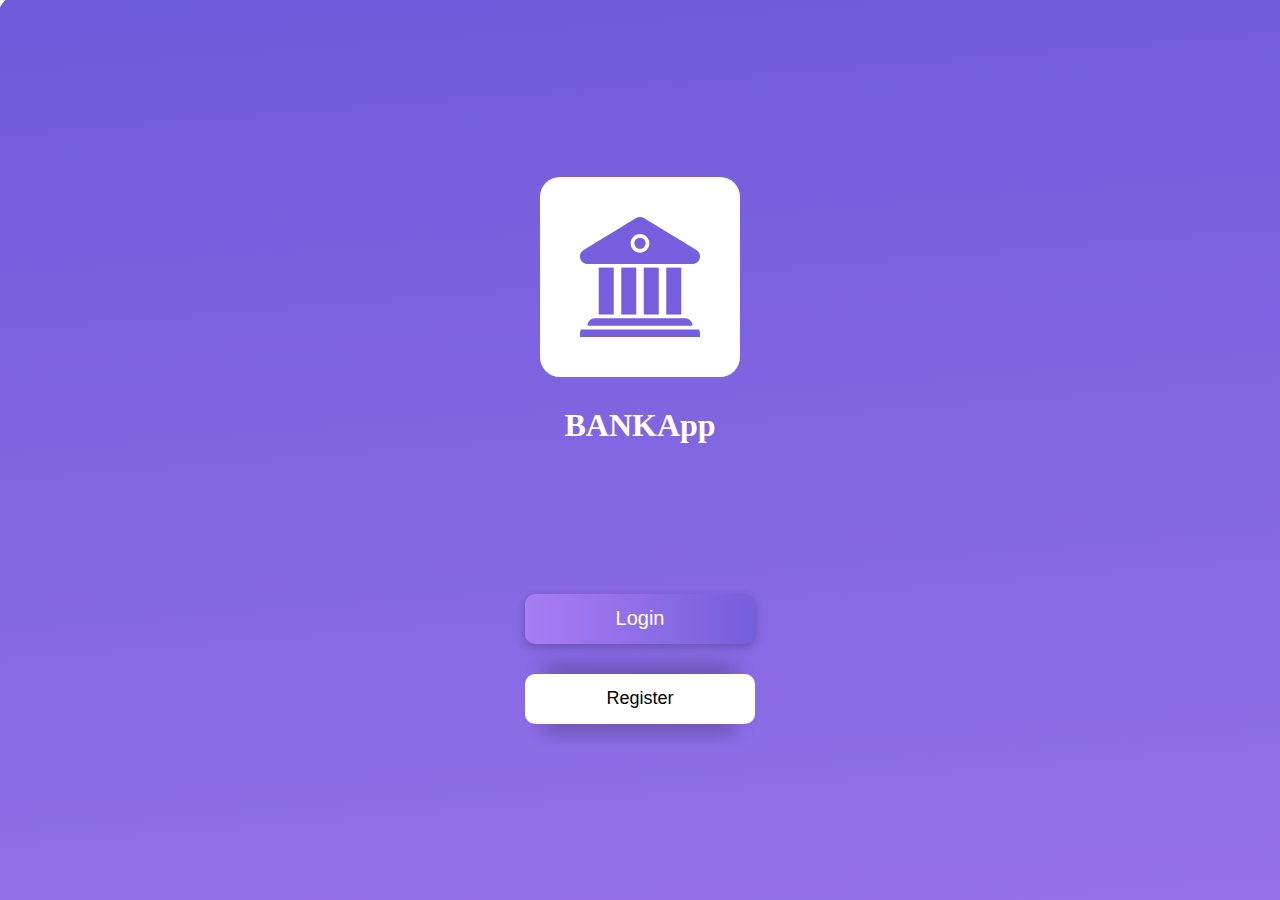
<file: Trabajos/BankApp/index.html>
<!DOCTYPE html>
<html lang="en">
<head>
    <meta charset="UTF-8">
    <meta name="viewport" content="width=device-width, initial-scale=1.0">
    <link rel="stylesheet" href="style.css">
    <title>BankApp</title>
</head>
<body>
    <div class="container_index">
        <div class="container-logo_index">
            <img src="assets/Logo.svg" alt="">
        </div>
        <h1><span>BANK</span>App</h1>
        <div class="container-buttons_index">
            <a href="Login.html"><button class="container-btnlogin_index">Login</button></a>
            <button class="container-btnregister_index">Register</button>
        </div>
    </div>
    
</body>
</html>
</file>
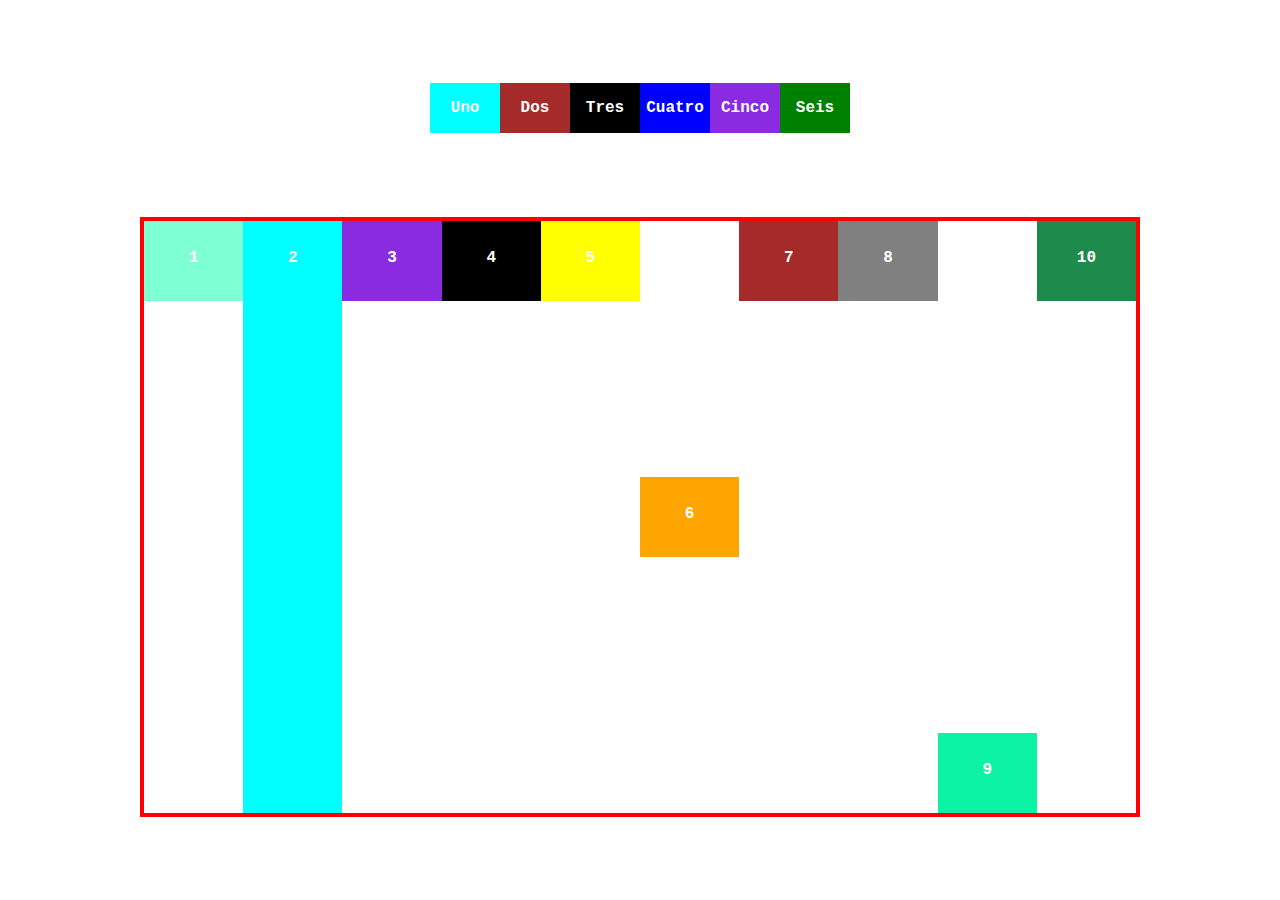
<file: Trabajos/Flex-box 1/index.html>
<!DOCTYPE html>
<html lang="en">
<head>
    <meta charset="UTF-8">
    <meta name="viewport" content="width=device-width, initial-scale=1.0">
    <link rel="stylesheet" href="style.css">
    <title>Flex-box</title>
</head>
<body>
    <div class="container">
        <section class="container1">
            <div class="caja1 p1">
                Uno
            </div>
            <div class="caja1 p2">
                Dos
            </div>
            <div class="caja1 p3">
                Tres
            </div>
            <div class="caja1 p4">
                Cuatro
            </div>
            <div class="caja1 p5">
                Cinco
            </div>
            <div class="caja1 p6">
                Seis
            </div>

        </section>
        <section class="container2">

            <div class="caja2 c1">
                1
            </div>
            <div class="caja2 c2">
                2
            </div>
            <div class="caja2 c3">
                3
            </div>
            <div class="caja2 c4">
                4
            </div>
            <div class="caja2 c5">
                5
            </div>
            <div class="caja2 c6">
                6
            </div>
            <div class="caja2 c7">
                7
            </div>
            <div class="caja2 c8">
                8
            </div>
            <div class="caja2 c9">
                9
            </div>
            <div class="caja2 c10">
                10
            </div>
            
        </section>

    </div>
    
    
</body>
</html>
</file>
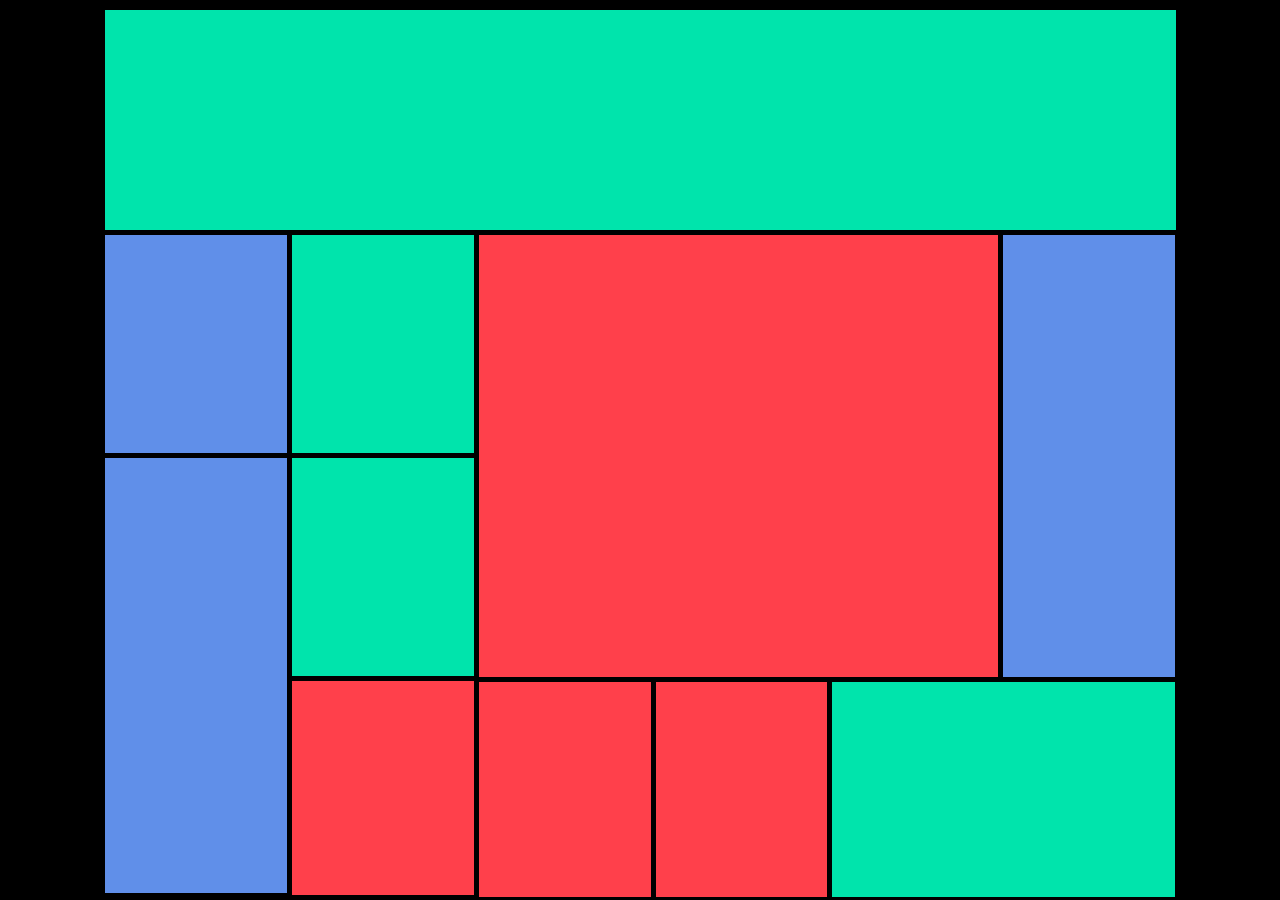
<file: Trabajos/Flex-box 2/index.html>
<!DOCTYPE html>
<html lang="en">
<head>
    <meta charset="UTF-8">
    <meta name="viewport" content="width=device-width, initial-scale=1.0">
    <link rel="stylesheet" href="style.css">
    <title>Document</title>
</head>
<body>

    <div class="container">
        <div class="container2">
            <div class="box1">

            </div>
            <div class="container3">
                <div class="container4">
                    <div class="container6">
                        <div class="box2">

                        </div>
                        <div class="box3">

                        </div>
                    </div>
                    <div class="container7">
                        <div class="box4">

                        </div>
                        <div class="box5">

                        </div>
                        <div class="box6">

                        </div>
                    </div>

                </div>

                <div class="container5">
                    <div class="container8">
                        <div class="box7">

                        </div>
                        <div class="box8">

                        </div>
                    </div>
                    <div class="container9">
                        <div class="box9">

                        </div>
                        <div class="box10">

                        </div>
                        <div class="box11">

                        </div>
                    </div>
                </div>
            </div>
        </div>
    </div>
    
</body>
</html>
</file>
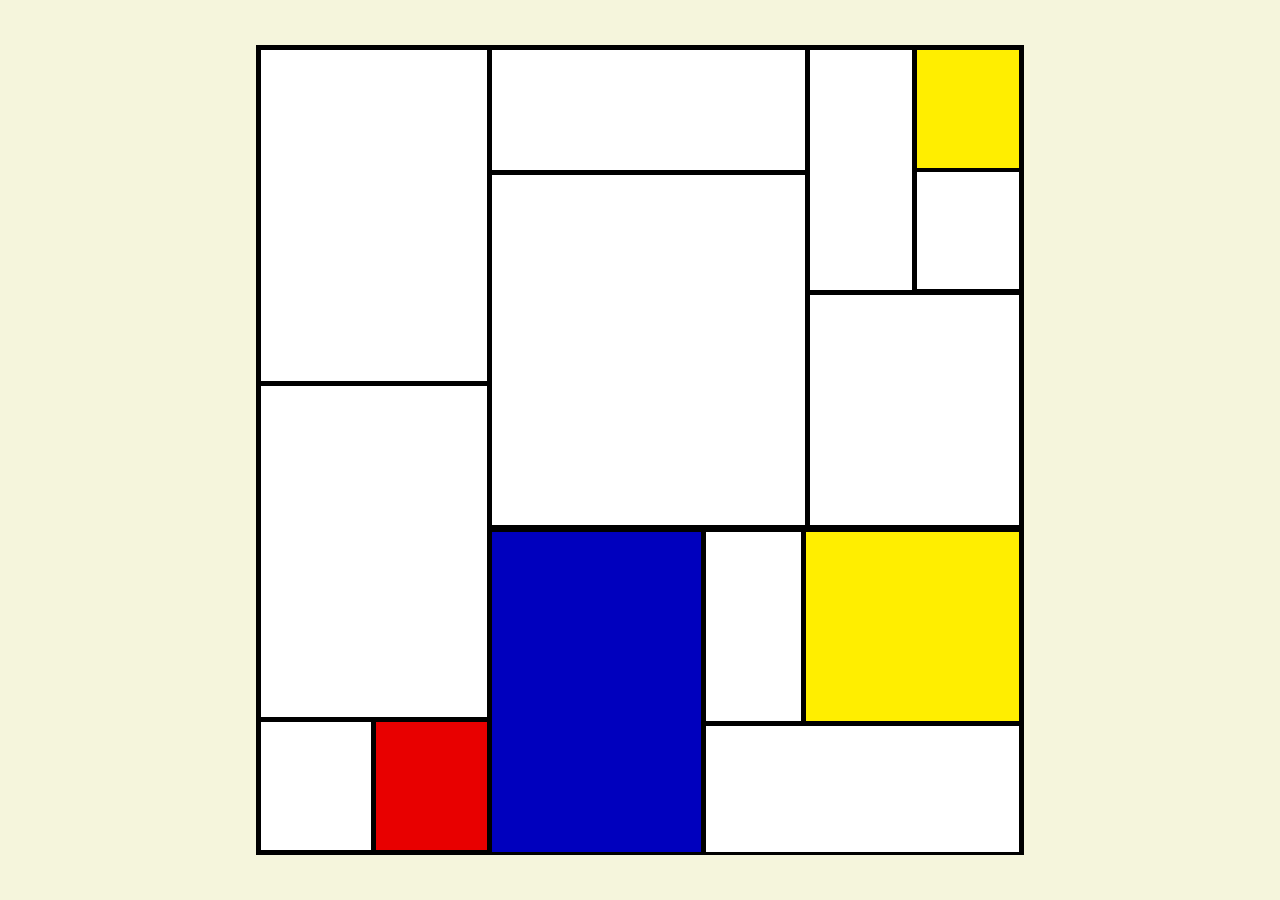
<file: Trabajos/Flex-box 3/index.html>
<!DOCTYPE html>
<html lang="en">
<head>
    <meta charset="UTF-8">
    <meta name="viewport" content="width=device-width, initial-scale=1.0">
    <link rel="stylesheet" href="style.css">
    <title>Document</title>
</head>
<body>
    <div class="container">
        <div class="container1">
            <div class="container2">
                <div class="container4">
                    <div class="box1">

                    </div>
                    <div class="box2">

                    </div>
                </div>
                <div class="container5">
                    <div class="box3">

                    </div>
                    <div class="box4">

                    </div>
                </div>

            </div>
            <div class="container3">
                <div class="container6">
                    <div class="container8">
                        <div class="box5">

                        </div>
                        <div class="box6">

                        </div>
                    </div>
                    <div class="container9">
                        <div class="container10">
                            <div class="box7">

                            </div>
                            <div class="container11">
                                <div class="box8">

                                </div>
                                <div class="box9">

                                </div>
                            </div>

                        </div>
                        <div class="box10">

                        </div>
                    </div>
                </div>
                <div class="container7">
                    <div class="box11">

                    </div>
                    <div class="container12">
                        <div class="container13">
                            <div class="box13">

                            </div>
                            <div class="box14"></div>

                        </div>
                        <div class="box12">

                        </div>
                    </div>

                </div>

            </div>

        </div>
    </div>
    
</body>
</html>
</file>
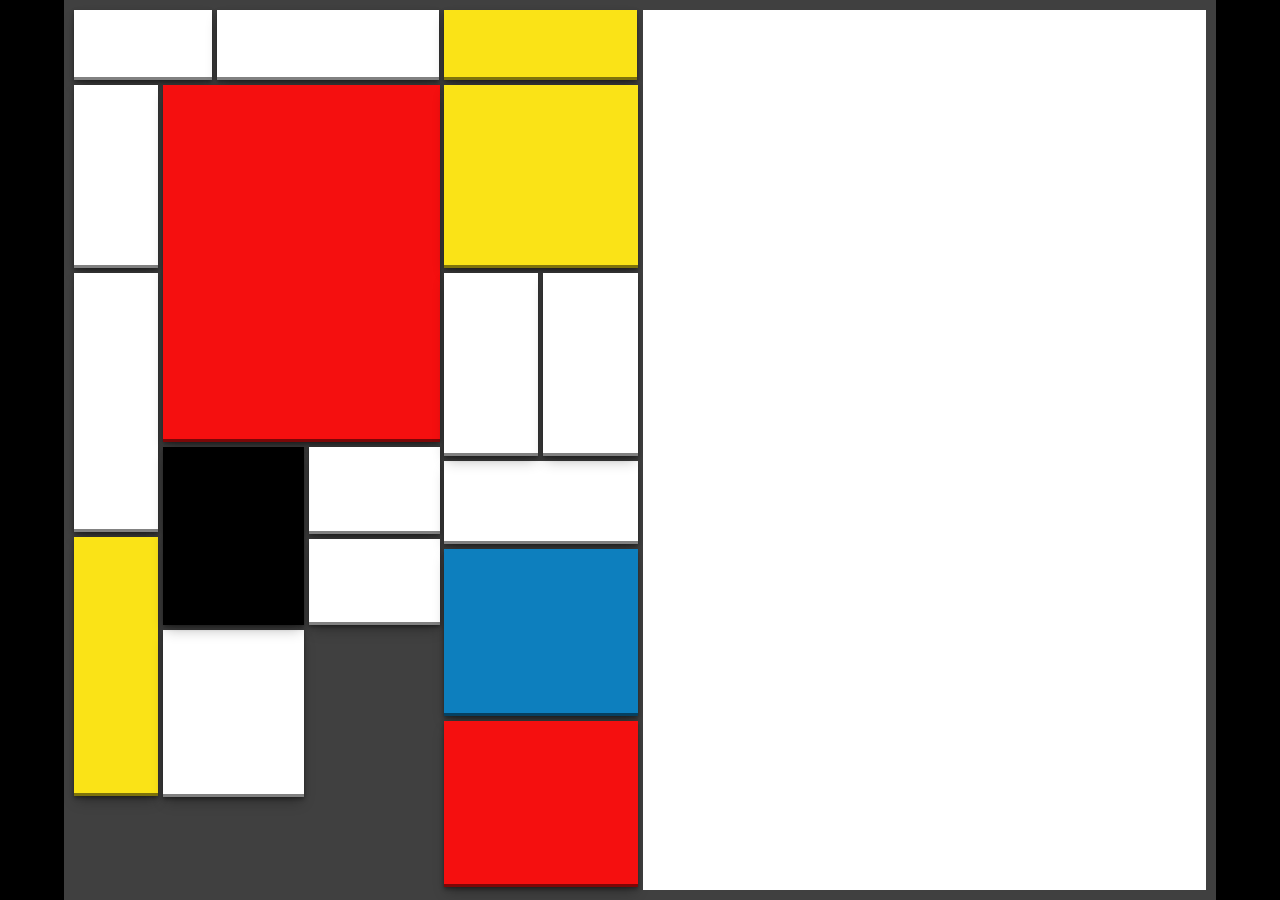
<file: Trabajos/Flex-box 4/Index.html>
<!DOCTYPE html>
<html lang="en">
<head>
    <meta charset="UTF-8">
    <meta name="viewport" content="width=device-width, initial-scale=1.0">
    <link rel="stylesheet" href="Style.css">
    <title>Document</title>
</head>
<body>

    <div class="container">
        <div class="container1">
            <div class="container2">
                <div class="container4">
                    <div class="box1"></div>
                    <div class="box2"></div>
                    <div class="box3"></div>
                </div>
                <div class="container5">
                    <div class="container6">
                        <div class="box4"></div>
                        <div class="box5"></div>
                        <div class="box6"></div>
                    </div>
                    <div class="container7">
                        <div class="box7"></div>
                        <div class="container8">
                            <div class="box8"></div>
                            <div class="container9">
                                <div class="box9"></div>
                                <div class="box10"></div>
                            </div>
                        </div>
                        <div class="box17"></div>
                    </div>
                    <div class="container10">
                        <div class="box11"></div>
                        <div class="container11">
                            <div class="box12"></div>
                            <div class="box13"></div>
                        </div>
                        <div class="box14"></div>
                        <div class="box15"></div>
                        <div class="box16"></div>
                    </div>

                </div>
            </div>
            <div class="container3">

            </div>
        </div>
    </div>
    
</body>
</html>
</file>
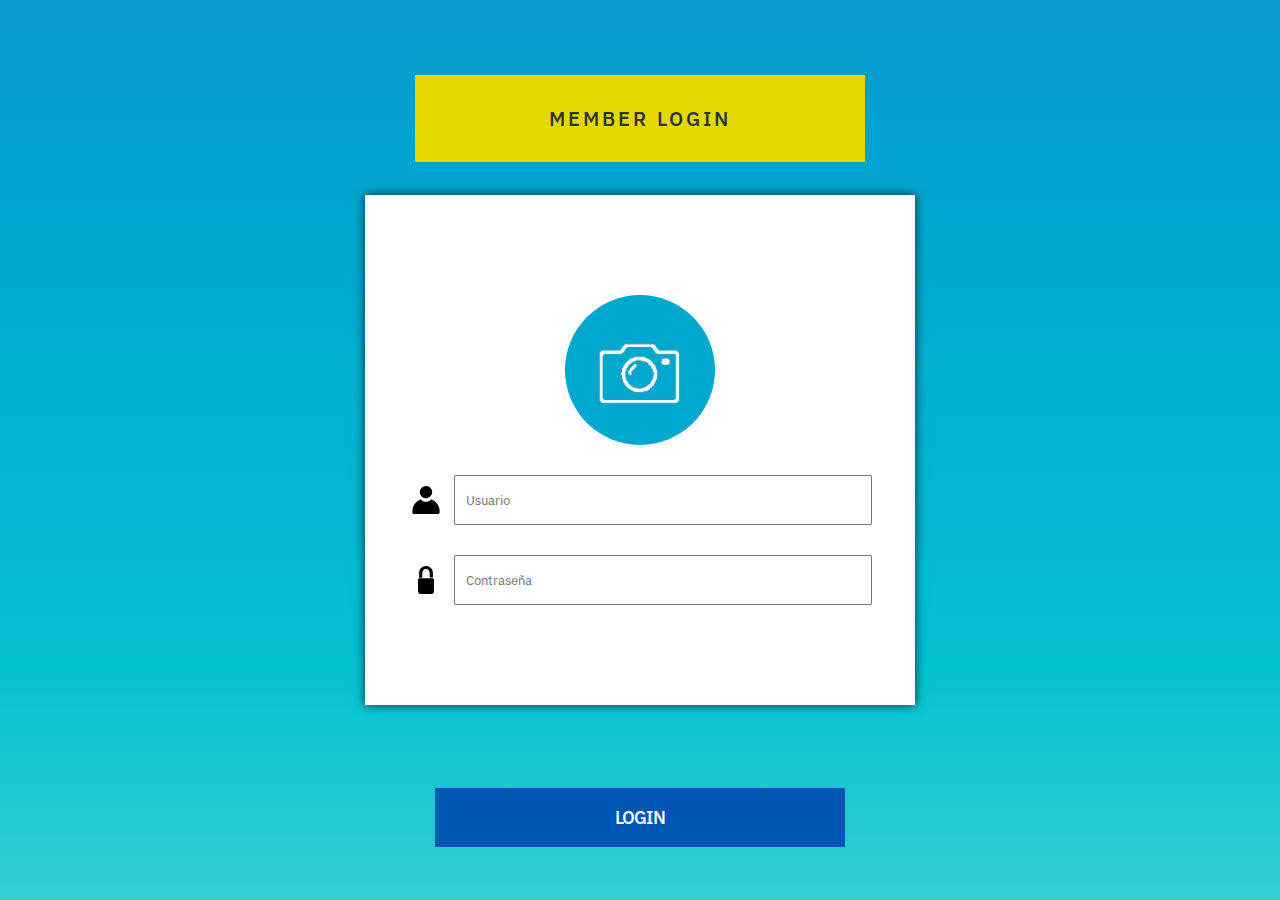
<file: Trabajos/Login/Index.html>
<!DOCTYPE html>
<html lang="es">
<head>
    <meta charset="UTF-8">
    <meta name="viewport" content="width=device-width, initial-scale=1.0">
    <title>Login</title>
    <link rel="stylesheet" href="Style.css">
    <link rel="stylesheet" href="https://cdnjs.cloudflare.com/ajax/libs/animate.css/4.1.1/animate.min.css">

</head>
<body>
    <div class="container2">
        <img src="fotogr.jpg" alt="ErRo$%" class="fotogr">
        <form>
            <div class="input-fiel">
                <img src="user.svg" alt="ErRo$%">
                <input type="text" placeholder="Usuario" required>
            </div>
            <div class="input-fiel">
                <img src="lock.svg" alt="ErRo$%">
                <input type="password" placeholder="Contraseña" required>
            </div>
        </form>
    </div>

    <div class="container1 animate__animated animate__bounceInDown">
        <span class="title">MEMBER LOGIN</span>
    </div>

    <button class="btn animate__animated title2">LOGIN</button>
    
    
</body>
</html>
</file>
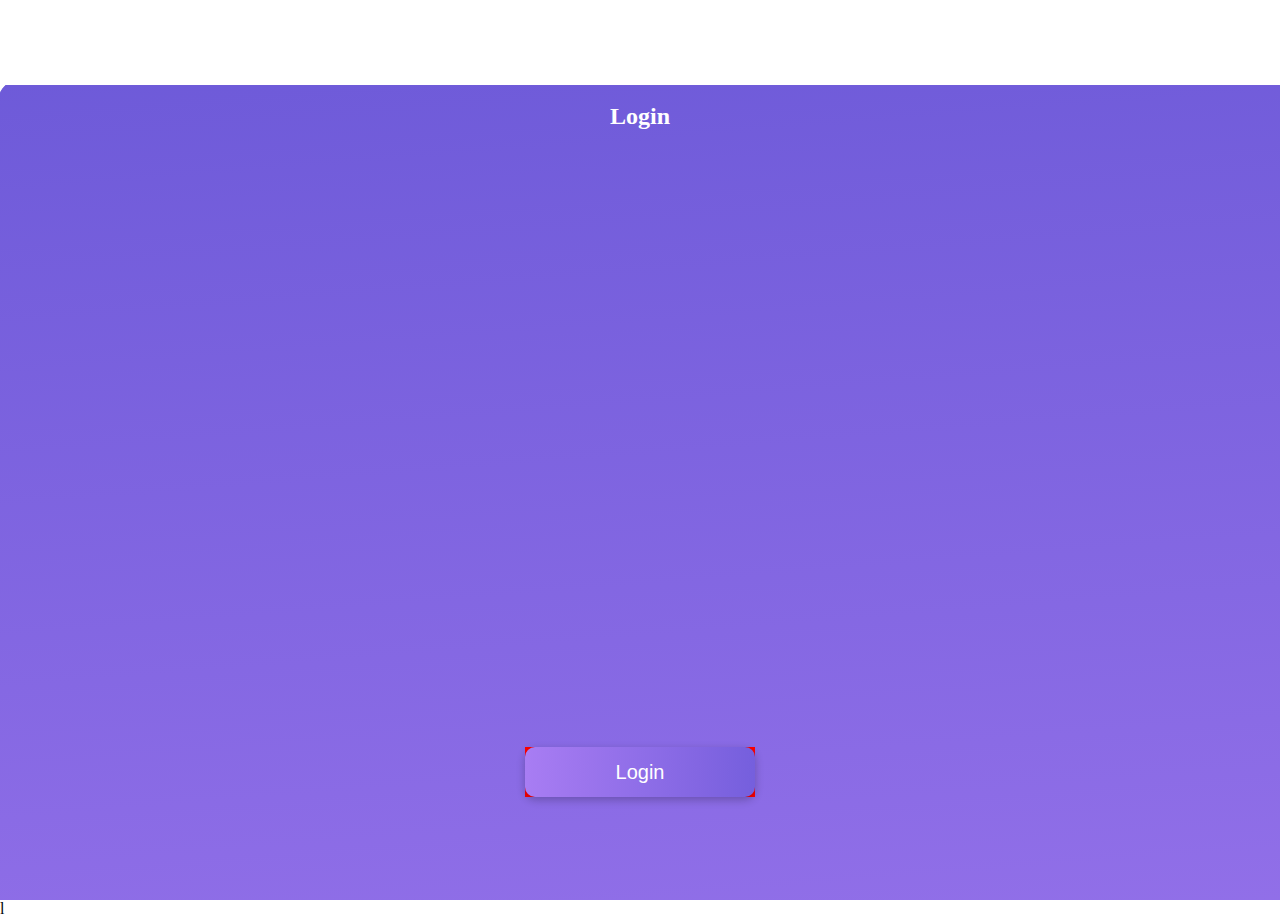
<file: Trabajos/BankApp/Login.html>
<!DOCTYPE html>
<html lang="en">
<head>
    <meta charset="UTF-8">
    <meta name="viewport" content="width=device-width, initial-scale=1.0">
    <link rel="stylesheet" href="Login.css">
    <title>BankApp</title>
</head>
<body>
    <div class="container_Login ">
        <h2>Login</h2>
        <div class="container-perfil_Login">

        </div>

        <div class="container-input_Login">
            
        </div>
        <div class="container-buttons_Login">
            <button class="container-btnlogin_Login">Login</button>

        </div>

    </div>
    
</body>
</html>l
</file>
<file: Trabajos/BankApp/style.css>
* {
    margin: 0;
    padding: 0;
    box-sizing: border-box;
}


.container_index{
    width: 100vw;
    height: 100vh;
    background-image: url(assets/backgrouund.svg);
    background-repeat: no-repeat;
    background-size: 100%;
    display: flex;
    justify-content: center;
    align-items: center;
    flex-direction: column;
}

.container-logo_index{
    width: 200px ;
    height: 200px;
    background-color: white;
    display: flex;
    justify-content: center;
    align-items: center;
    border-radius: 20px;
    margin-bottom: 30px;

}

h1{
    color: white;
    
}

.container-logo_index img{
    width: 120px;
    height: 120px;

}

.container-btnlogin_index{
    width: 230px;
    height: 50px;
    background-image: linear-gradient(to right, #a87df3, #9c75ed, #8f6ee8, #8366e2, #755fdd);
    border: none;
    border-radius: 10px;
    color: white;
    box-shadow: rgba(0, 0, 0, 0.24) 0px 3px 8px;
    font-size: 20px;
}

.container-btnregister_index{
    width: 230px;
    height: 50px;
    background-color: rgb(255, 255, 255);
    border: none;
    border-radius: 10px;
    color: black;
    box-shadow: rgba(0, 0, 0, 0.45) 0px -25px 20px -20px,
    rgba(0, 0, 0, 0.45) 0px 25px 20px -20px;
    font-size: 18px;
    margin-top: 20px;
}

.container-buttons_index{
    display: flex;
    flex-direction: column;
    margin-top: 150px;
    gap: 10px;
}
</file>
<file: Trabajos/Flex-box 1/style.css>
* {
    margin: 0;
    padding: 0;
    box-sizing: border-box;
}


.container{
    display: flex;
    flex-direction: column;
    justify-content: space-evenly;
    align-items: center;
    width: 100vw;
    height: 100vh;
}

.container1{
    border: none;
    background-color: white;
    display: flex;
    flex-direction: row;
}

.container2{
    border: 4px solid red;
    background-color: white;
    display: flex;
    flex-direction: row;
    width: 1000px;
    height: 600px;
     

}

.caja2{
    border: none;
    font-family: 'Courier New', Courier, monospace;
    font-weight: bold;
    background-color: white;
    color: white;
    text-align: center;
    line-height: 75px;


}

.caja1{
    border: none;
    font-family: 'Courier New', Courier, monospace;
    font-weight: bold;
    background-color: white;
    text-align: center;
    line-height: 50px;
    color: white;
}

.p1{
    width: 70px;
    background-color: aqua;
    

}
.p2{
    width: 70px;
    background-color: brown;
    
}
.p3{
    width: 70px;
    background-color: black;
    
}
.p4{
    width: 70px;
    background-color: blue;
    
}
.p5{
    width: 70px;
    background-color: blueviolet;
    
}
.p6{
    width: 70px;
    background-color: green;
    
}

.c1 {
    width: 100px;
    height: 80px;
    background-color: aquamarine;

}
.c2 {
    width: 100px;
    
    background-color: aqua;
    
}
.c3 {
    width: 100px;
    height: 80px;
    background-color: blueviolet;
    
}
.c4 {
    width: 100px;
    height: 80px;
    background-color: black;
    
}
.c5 {
    width: 100px;
    height: 80px;
    background-color: yellow;
    
}
.c6 {
    width: 100px;
    height: 80px;
    background-color: orange;
    align-self: center;
    
}
.c7 {
    width: 100px;
    height: 80px;
    background-color: brown;
    
}
.c8 {
    width: 100px;
    height: 80px;
    background-color: gray;
    
}
.c9 {
    width: 100px;
    height: 80px;
    background-color: rgb(13, 243, 166);
    align-self: flex-end;
    
}
.c10 {
    width: 100px;
    height: 80px;
    background-color: rgb(29, 139, 75);
    
}
</file>
<file: Trabajos/Flex-box 2/style.css>
* {
    margin: 0;
    padding: 0;
    box-sizing: border-box;
}


.container{
    display: flex;
    width: 100vw;
    height: 100vh;
    background-color: black;
    padding: 10px;
    justify-content: center;
    align-items: center;

}

.container2{
    width: 85% ;
    height: 100%;
}
.box1{
    width: 100% ;
    height: 25%;
    background-color: #00E4AC;
    margin-bottom: 5px;
}
.container3{
    width: 100% ;
    height: 75%;
    display: flex;
}
.container4{
    display: flex;
    width: 35% ;
    height: 100%;
}
.container6{
    width: 50% ;
    height: 100%;
    margin-right: 5px;
}
.box2{
    width: 100% ;
    height: 33%;
    background-color: #608FE9;
    margin-bottom: 5px;
}
.box3{
    width: 100% ;
    height: 66%;
    background-color: #608FE9;
}
.container7{
    width: 50% ;
    height: 100%;
    margin-right: 5px;

}
.box4{
    width: 100% ;
    height: 33%;
    background-color: #00E4AC;
    margin-bottom: 5px;
}
.box5{
    width: 100% ;
    height: 33%;
    background-color: #00E4AC;
    margin-bottom: 5px;
}
.box6{
    width: 100% ;
    height: 32.5%;
    background-color: #FF404B;
}
.container5{
    width: 65%;
    height: 100%;
}
.container8{
    display: flex;
    width: 100%;
    height: 67%;
    margin-bottom: 5px;

}
.box7{
    width: 75%;
    height: 100%;
    background-color: #FF404B;
}
.box8{
    width: 25%;
    height: 100%;
    background-color: #608FE9;
    margin-left: 5px;
}
.container9{
    display: flex;
    width: 100%;
    height: 32.5%;
}
.box9{
    width: 25%;
    height: 100%;
    background-color: #FF404B;
}
.box10{
    width: 25%;
    height: 100%;
    background-color: #FF404B;
    margin-left: 5px;
}
.box11{
    width: 50%;
    height: 100%;
    background-color: #00E4AC;
    margin-left: 5px;
}
</file>
<file: Trabajos/Flex-box 3/style.css>
* {
    margin: 0;
    padding: 0;
    box-sizing: border-box;
}


.container{
    display: flex;
    width: 100vw;
    height: 100vh;
    background-color: beige;
    justify-content: center;
    align-items: center;
}

.container1{
    display: flex;
    width: 60%;
    height: 90%;
    background-color: black;
    padding: 5px;
    justify-content: center;
    align-items: center;
}

.container2{
    width: 30%;
    height: 100%;
}
.container4{
    display: flex;
    width: 100%;
    height: 84%;
    flex-direction: column;
    justify-content: center;
    align-items: center;
}
.box1{
    width: 100%;
    height: 50%;
    background-color: white;
    margin-bottom: 5px;
}
.box2{
    width: 100%;
    height: 50%;
    background-color: white;
    margin-bottom: 5px;
}
.container5{
    display: flex;
    width: 100%;
    height: 16%;
    flex-direction: row;
    justify-content: center;
    align-items: center;
    
}
.box3{
    width: 50%;
    height: 100%;
    background-color: white;
}
.box4{
    width: 50%;
    height: 100%;
    background-color: rgb(232, 0, 0);
    margin-left: 5px;
}

.container3{
    width: 70%;
    height: 100%;
    margin-left: 5px;
}
.container6{
    display: flex;
    width: 100%;
    height: 60%;
    margin-bottom: 2px;
}
.container8{
    width: 60%;
    height: 100%;
}
.box5{
    width: 100%;
    height: 25%;
    background-color: white;
    margin-bottom: 5px;
    
}
.box6{
    width: 100%;
    height: 73%;
    background-color: white; 
}
.container9{
    width: 40%;
    height: 100%;
    margin-left: 5px;
}
.container10{
    display: flex;
    width: 100%;
    height: 50%;
    margin-bottom: 5px;
}
.box7{
    width: 50%;
    height: 100%;
    background-color: white;
}
.container11{
    width: 50%;
    height: 100%;
    margin-left: 5px;
}
.box8{
    width: 100%;
    height: 49%;
    background-color: rgb(255, 238, 0);
    margin-bottom: 4px;
}
.box9{
    width: 100%;
    height: 49%;
    background-color: white;
}

.box10{
    width: 100%;
    height: 48%;
    background-color: white;
}

.container7{
    display: flex;
    width: 100%;
    height: 40%;
    margin-bottom: 5px;
}
.box11{
    width: 40%;
    height: 100%;
    background-color: rgb(0, 0, 190);
}
.container12{
    display: flex;
    width: 60%;
    height: 100%;
    margin-left: 5px;
    flex-direction: column;
}
.container13{
    display: flex;
    width: 100%;
    height: 60%;
    margin-bottom: 5px;
}
.box13{
    width: 45%;
    height: 100%;
    background-color: white;
}
.box14{
    width: 100%;
    height: 100%;
    background-color: rgb(255, 238, 0);
    margin-left: 5px;
}
.box12{
    width: 100%;
    height: 40%;
    background-color: white;
}
</file>
<file: Trabajos/Flex-box 4/Style.css>
* {
    margin: 0;
    padding: 0;
    box-sizing: border-box;
}


.container{
    display: flex;
    width: 100vw;
    height: 100vh;
    background-color: black;
    justify-content: center;
    align-items: center;
}
.container1{
    display: flex;
    width: 90%;
    height: 100%;
    background-color: #404040;
    padding: 10px;
}
.container2{
    width: 50%;
    height: 100%;
    margin-right: 5px;
}
.container4{
    display: flex;
    width: 100%;
    height: 8%;
    margin-bottom: 5px;
}
.box1{
    width: 25%;
    height: 100%;
    background-color: white;
    margin-right: 5px;
    box-shadow: rgba(0, 0, 0, 0.4) 0px 2px 4px, rgba(0, 0, 0, 0.3) 0px 7px 13px -3px, rgba(0, 0, 0, 0.496) 0px -3px 0px inset;
}
.box2{
    width: 40%;
    height: 100%;
    background-color: white;
    margin-right: 5px;
    box-shadow: rgba(0, 0, 0, 0.4) 0px 2px 4px, rgba(0, 0, 0, 0.3) 0px 7px 13px -3px, rgba(0, 0, 0, 0.496) 0px -3px 0px inset;
}
.box3{
    width: 35%;
    height: 100%;
    background-color: #FAE317;
    box-shadow: rgba(0, 0, 0, 0.4) 0px 2px 4px, rgba(0, 0, 0, 0.3) 0px 7px 13px -3px, rgba(0, 0, 0, 0.496) 0px -3px 0px inset;
}
.container5{
    display: flex;
    width: 100%;
    height: 91.5%;
}
.container6{
    width: 15%;
    height: 87%;
    margin-right: 5px;
}
.box4{
    width: 100%;
    height: 26%;
    background-color: white;
    margin-bottom: 5px;
    box-shadow: rgba(0, 0, 0, 0.4) 0px 2px 4px, rgba(0, 0, 0, 0.3) 0px 7px 13px -3px, rgba(0, 0, 0, 0.496) 0px -3px 0px inset;
}
.box5{
    width: 100%;
    height: 37%;
    background-color: white;
    margin-bottom: 5px;
    box-shadow: rgba(0, 0, 0, 0.4) 0px 2px 4px, rgba(0, 0, 0, 0.3) 0px 7px 13px -3px, rgba(0, 0, 0, 0.496) 0px -3px 0px inset;
}
.box6{
    width: 100%;
    height: 37%;
    background-color: #FAE317;
    margin-bottom: 5px;
    box-shadow: rgba(0, 0, 0, 0.4) 0px 2px 4px, rgba(0, 0, 0, 0.3) 0px 7px 13px -3px, rgba(0, 0, 0, 0.496) 0px -3px 0px inset;
}
.container7{
    width: 50%;
    height: 88.5%;
}
.box7{
    width: 98.5%;
    height: 50%;
    background-color: #F50F0F;
    box-shadow: rgba(0, 0, 0, 0.4) 0px 2px 4px, rgba(0, 0, 0, 0.3) 0px 7px 13px -3px, rgba(0, 0, 0, 0.496) 0px -3px 0px inset;
}
.container8{
    display: flex;
    width: 100%;
    height: 25%;
    margin-top: 5px;
    margin-bottom: 5px;
}
.box8{
    width: 50%;
    height: 100%;
    background-color: black;
    box-shadow: rgba(0, 0, 0, 0.4) 0px 2px 4px, rgba(0, 0, 0, 0.3) 0px 7px 13px -3px, rgba(0, 0, 0, 0.496) 0px -3px 0px inset;
}
.container9{
    width: 47%;
    height: 97.5%;
    margin-left: 5px;
}
.box9{
    width: 100%;
    height: 50%;
    background-color: white;
    margin-bottom: 5px;
    box-shadow: rgba(0, 0, 0, 0.4) 0px 2px 4px, rgba(0, 0, 0, 0.3) 0px 7px 13px -3px, rgba(0, 0, 0, 0.496) 0px -3px 0px inset;
}
.box10{
    width: 100%;
    height: 50%;
    background-color: white;
    box-shadow: rgba(0, 0, 0, 0.4) 0px 2px 4px, rgba(0, 0, 0, 0.3) 0px 7px 13px -3px, rgba(0, 0, 0, 0.496) 0px -3px 0px inset;
}
.box17{
    width: 50%;
    height: 23.5%;
    background-color: white;
    box-shadow: rgba(0, 0, 0, 0.4) 0px 2px 4px, rgba(0, 0, 0, 0.3) 0px 7px 13px -3px, rgba(0, 0, 0, 0.496) 0px -3px 0px inset;
}
.container10{
    width: 34.5%;
    height: 100%;
}
.box11{
    width: 100%;
    height: 22.7%;
    background-color: #FAE317;
    box-shadow: rgba(0, 0, 0, 0.4) 0px 2px 4px, rgba(0, 0, 0, 0.3) 0px 7px 13px -3px, rgba(0, 0, 0, 0.496) 0px -3px 0px inset;
}
.container11{
    display: flex;
    width: 100%;
    height: 22.7%;
    margin-top: 5px;
    margin-bottom: 5px;
}
.box12{
    width: 50%;
    height: 100%;
    background-color: white;
    margin-right: 5px;
    box-shadow: rgba(0, 0, 0, 0.4) 0px 2px 4px, rgba(0, 0, 0, 0.3) 0px 7px 13px -3px, rgba(0, 0, 0, 0.496) 0px -3px 0px inset;
}
.box13{
    width: 50%;
    height: 100%;
    background-color: white;
    box-shadow: rgba(0, 0, 0, 0.4) 0px 2px 4px, rgba(0, 0, 0, 0.3) 0px 7px 13px -3px, rgba(0, 0, 0, 0.496) 0px -3px 0px inset;
}

.box14{
    width: 100%;
    height: 10.3%;
    background-color: white;
    margin-bottom: 5px;
    box-shadow: rgba(0, 0, 0, 0.4) 0px 2px 4px, rgba(0, 0, 0, 0.3) 0px 7px 13px -3px, rgba(0, 0, 0, 0.496) 0px -3px 0px inset;
}
.box15{
    width: 100%;
    height: 20.7%;
    background-color: #0D7FBE;
    margin-bottom: 5px;
    box-shadow: rgba(0, 0, 0, 0.4) 0px 2px 4px, rgba(0, 0, 0, 0.3) 0px 7px 13px -3px, rgba(0, 0, 0, 0.496) 0px -3px 0px inset;
}
.box16{
    width: 100%;
    height: 20.7%;
    background-color: #F50F0F;
    box-shadow: rgba(0, 0, 0, 0.4) 0px 2px 4px, rgba(0, 0, 0, 0.3) 0px 7px 13px -3px, rgba(0, 0, 0, 0.496) 0px -3px 0px inset;
}

.container3{
    width: 50%;
    height: 100%;
    background-color: white;
}
</file>
<file: Trabajos/Login/Style.css>
@import url('https://fonts.googleapis.com/css2?family=IBM+Plex+Sans:ital,wght@0,100..700;1,100..700&display=swap');

* {
    margin: 0;
    padding: 0;
    box-sizing: border-box;
    font-family: "IBM Plex Sans", serif;
}

body {
    min-height: 100vh;
    display: flex;
    justify-content: center;
    align-items: center;
    background: linear-gradient(to bottom, #0a9acc, #00a8d0, #00b5d2, #04c2d2, #34cecf);
}

.container1 {
    position:absolute;
    background: rgb(227, 216, 2);
    padding: 30px;
    width: 450px;
    top: 75px;
    text-align: center;
    font-size: 20px;
    font-weight: 550;
    letter-spacing: 3px;
}

.container1 .title {
    color: #333;
}

.container2 {
    display: flex;
    flex-direction: column;
    justify-content: center;
    align-items: center;
    background: white;
    padding: 100px;
    box-shadow: 0 0 10px rgba(0, 0, 0, 0.758);
    width: 550px;
    margin: auto;    
}

.input-fiel {
    display: flex;
    align-items: center;
    height: 50px;
    width: 100%;
    margin-top: 30px;
    margin-right: 400px;
}

.input-fiel input {
    height: 100%;
    width: 100%; 
    padding-left: 10px;
}

.fotogr {
    width: 150px;
    height: 150px;
    border-radius: 50%;
    object-fit: cover;
}

.input-fiel img {
    width: 40px;
    height: 30px;
    margin-right: 10px;
}

.btn {
    position: absolute;
    background-color: #0056b3;
    color: white;
    padding: 18px 180px;
    font-size: 18px;
    cursor: pointer;
    border: none ;
    bottom: 53px;
    justify-content: center;
    font-weight: 550;
    letter-spacing: -1px;
}

.btn:hover {
    background-color: #003a78;
    animation: heartBeat;
    animation-duration: 3s ;
    animation-iteration-count: 5;  
}

.title2{
    position:absolute;
    
   
}
</file>
<file: Trabajos/BankApp/Login.css>
* {
    margin: 0;
    padding: 0;
    box-sizing: border-box;
}


.container_Login{
    width: 100vw;
    height: 100vh;
    background-image: url(assets/backgrouund.svg);
    background-repeat: no-repeat;
    background-size: 100%;
    background-position-y: 85px;
    display: flex;
    justify-content:space-around;
    align-items: center;
    flex-direction: column;
}

.container-perfil_Login{

}

.container-input_Login{
    
}

.container-btnlogin_Login{
    width: 230px;
    height: 50px;
    background-image: linear-gradient(to right, #a87df3, #9c75ed, #8f6ee8, #8366e2, #755fdd);
    border: none;
    border-radius: 10px;
    color: white;
    box-shadow: rgba(0, 0, 0, 0.24) 0px 3px 8px;
    font-size: 20px;
}


.container-buttons_Login{
    display: flex;
    flex-direction: column;
    gap: 10px;
    background-color: red;
}

h2 {
    color: white;
}
</file>
